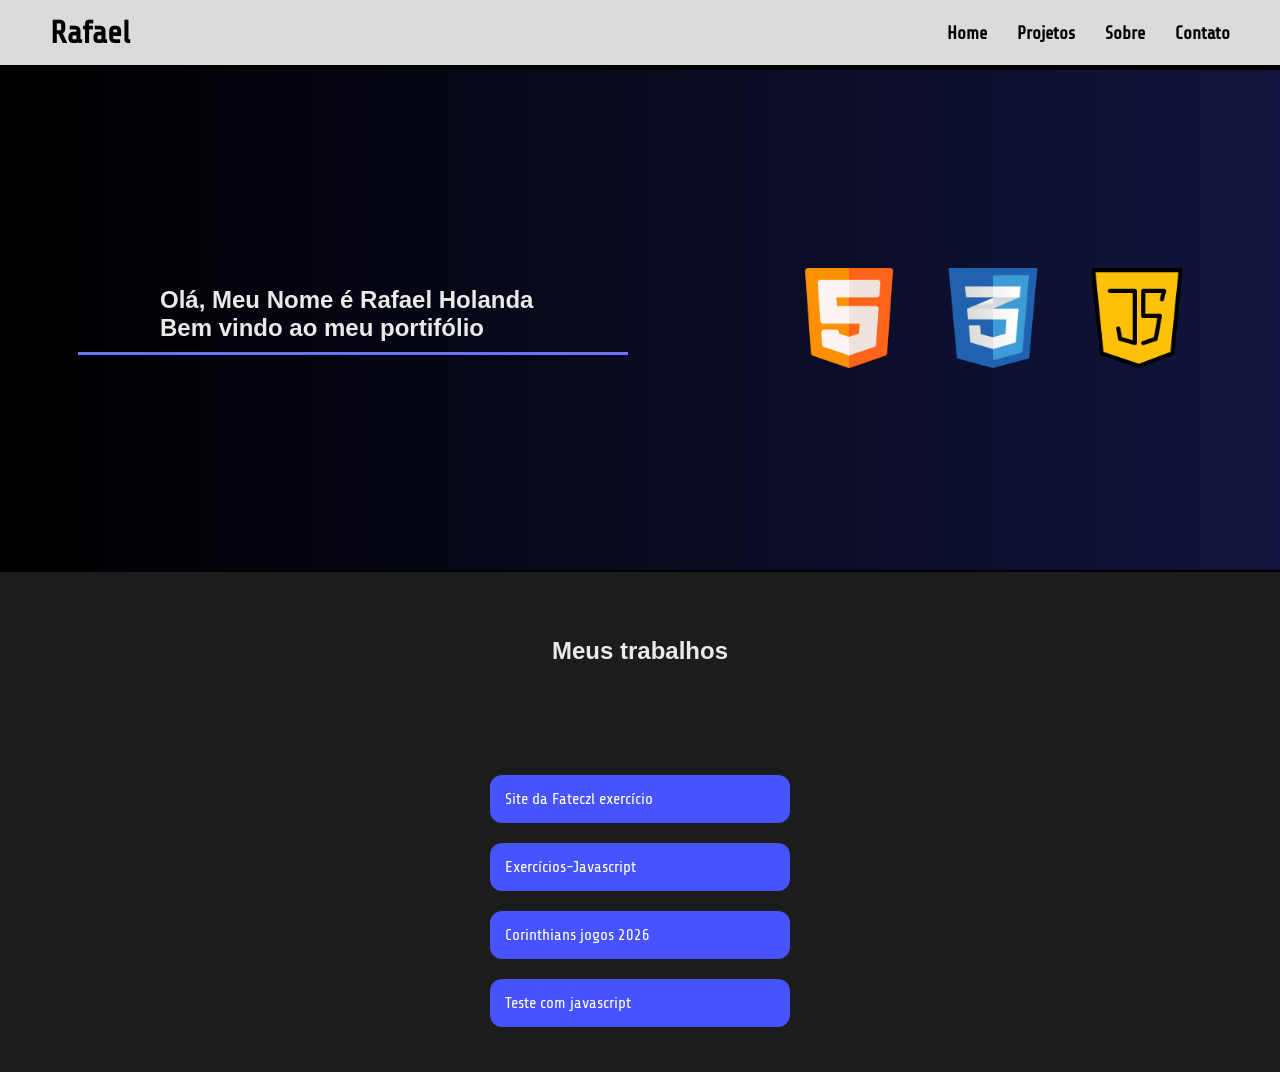
<file: Index.html>
<!DOCTYPE html>
<html lang="pt-Br">
<head>
  <meta charset="UTF-8">
  <meta name="viewport" content="width=device-width, initial-scale=1.0">
  <title>Meu portifólio</title>
  <link rel="preconnect" href="https://fonts.googleapis.com">
  <link rel="preconnect" href="https://fonts.gstatic.com" crossorigin>
  <link href="https://fonts.googleapis.com/css2?family=Share+Tech&display=swap" rel="stylesheet">
  <link rel="stylesheet" href="Css/indexStyle.css">
</head>
<body>
<header> 
  <h1>Rafael</h1>
  <nav>
  <a href="">Home</a>
  <a href="">Projetos</a>
  <a href="">Sobre</a>
  <a href="">Contato</a>
  </nav>
</header>
  <div id="interface">
    <div class="top"> 
      <div class="apresentacao-left">
        <section class="intro">
          <h1>Olá, Meu Nome é Rafael Holanda</h1>
          <h1>Bem vindo ao meu portifólio</h1>
        </section>
      </div>
      <div class="apresentacao-rigth">
        <section class="linguagens-imagens">
          <img src="Imagens/html.png">
          <img src="Imagens/css..png">
          <img src="Imagens/java-script_1199124.png">
        </section>
      </div>
    </div>
    <div class="meio"> 
      <h2>Meus trabalhos</h2>
        <div class="projetos">
          <a href="Site da Fateczl exercício.html">Site da Fateczl exercício</a>
          <a href="Exercícios-Javascript.html">Exercícios-Javascript</a>
          <a href="Corinthians jogos 2026.html">Corinthians jogos 2026</a>
          <a href="Teste com javascript.html">Teste com javascript</a>
      </div>
    </div>
  </div>
</body>
</html>
</file>
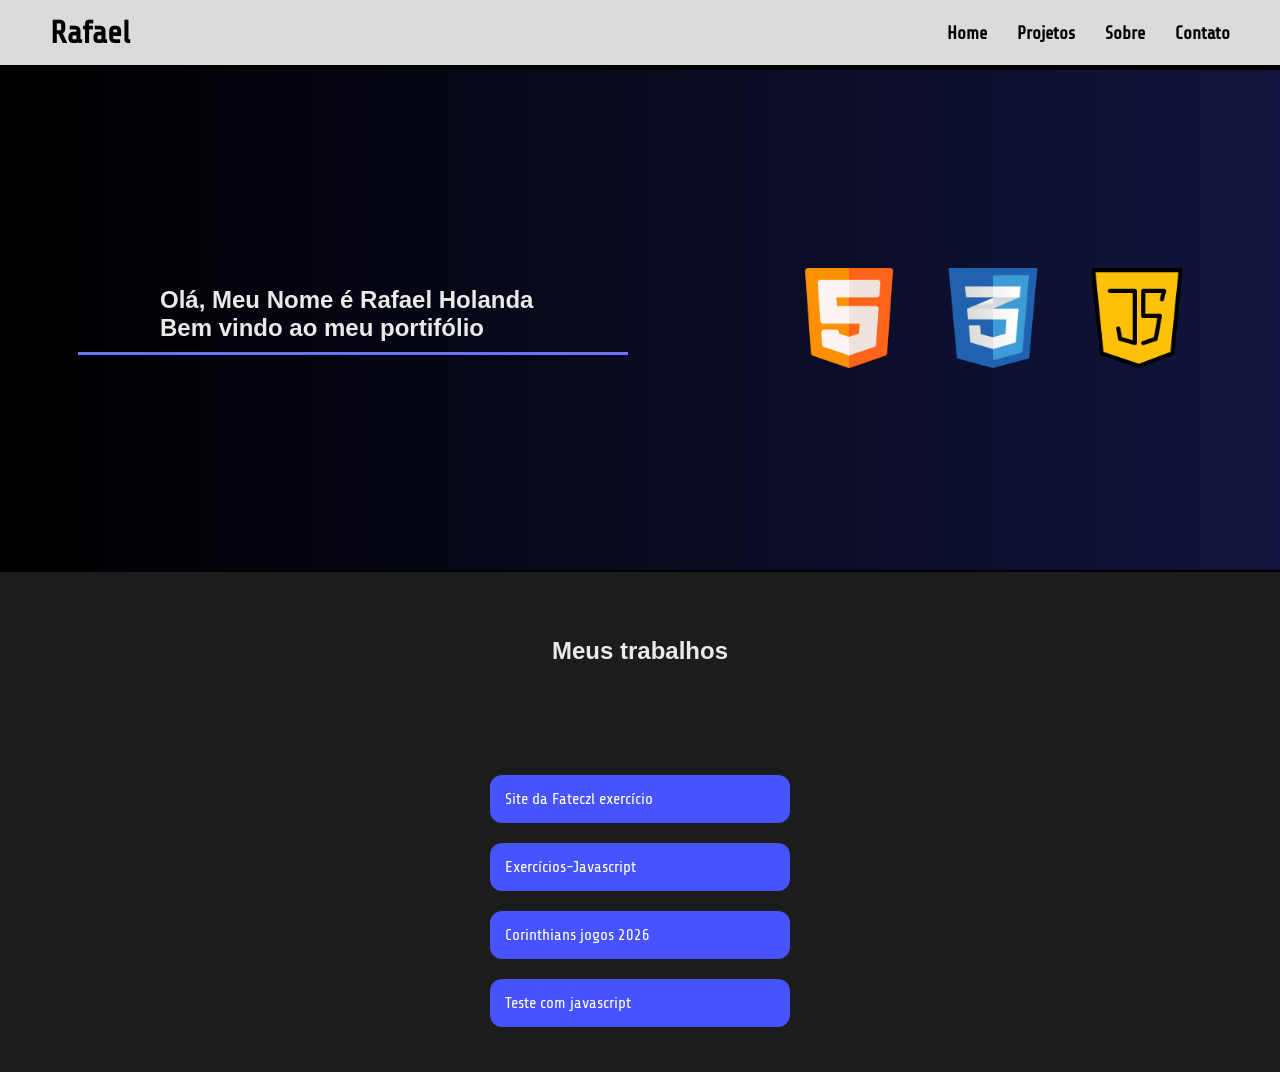
<file: index.html>
<!DOCTYPE html>
<html lang="pt-Br">
<head>
  <meta charset="UTF-8">
  <meta name="viewport" content="width=device-width, initial-scale=1.0">
  <title>Meu portifólio</title>
  <link rel="preconnect" href="https://fonts.googleapis.com">
  <link rel="preconnect" href="https://fonts.gstatic.com" crossorigin>
  <link href="https://fonts.googleapis.com/css2?family=Share+Tech&display=swap" rel="stylesheet">
  <link rel="stylesheet" href="Css/indexStyle.css">
</head>
<body>
<header> 
  <h1>Rafael</h1>
  <nav>
  <a href="">Home</a>
  <a href="">Projetos</a>
  <a href="">Sobre</a>
  <a href="">Contato</a>
  </nav>
</header>
  <div id="interface">
    <div class="top"> 
      <div class="apresentacao-left">
        <section class="intro">
          <h1>Olá, Meu Nome é Rafael Holanda</h1>
          <h1>Bem vindo ao meu portifólio</h1>
        </section>
      </div>
      <div class="apresentacao-rigth">
        <section class="linguagens-imagens">
          <img src="Imagens/html.png">
          <img src="Imagens/css..png">
          <img src="Imagens/java-script_1199124.png">
        </section>
      </div>
    </div>
    <div class="meio"> 
      <h2>Meus trabalhos</h2>
        <div class="projetos">
          <a href="Site da Fateczl exercício.html">Site da Fateczl exercício</a>
          <a href="Exercícios-Javascript.html">Exercícios-Javascript</a>
          <a href="Corinthians jogos 2026.html">Corinthians jogos 2026</a>
          <a href="Teste com javascript.html">Teste com javascript</a>
      </div>
    </div>
  </div>
</body>
</html>
</file>
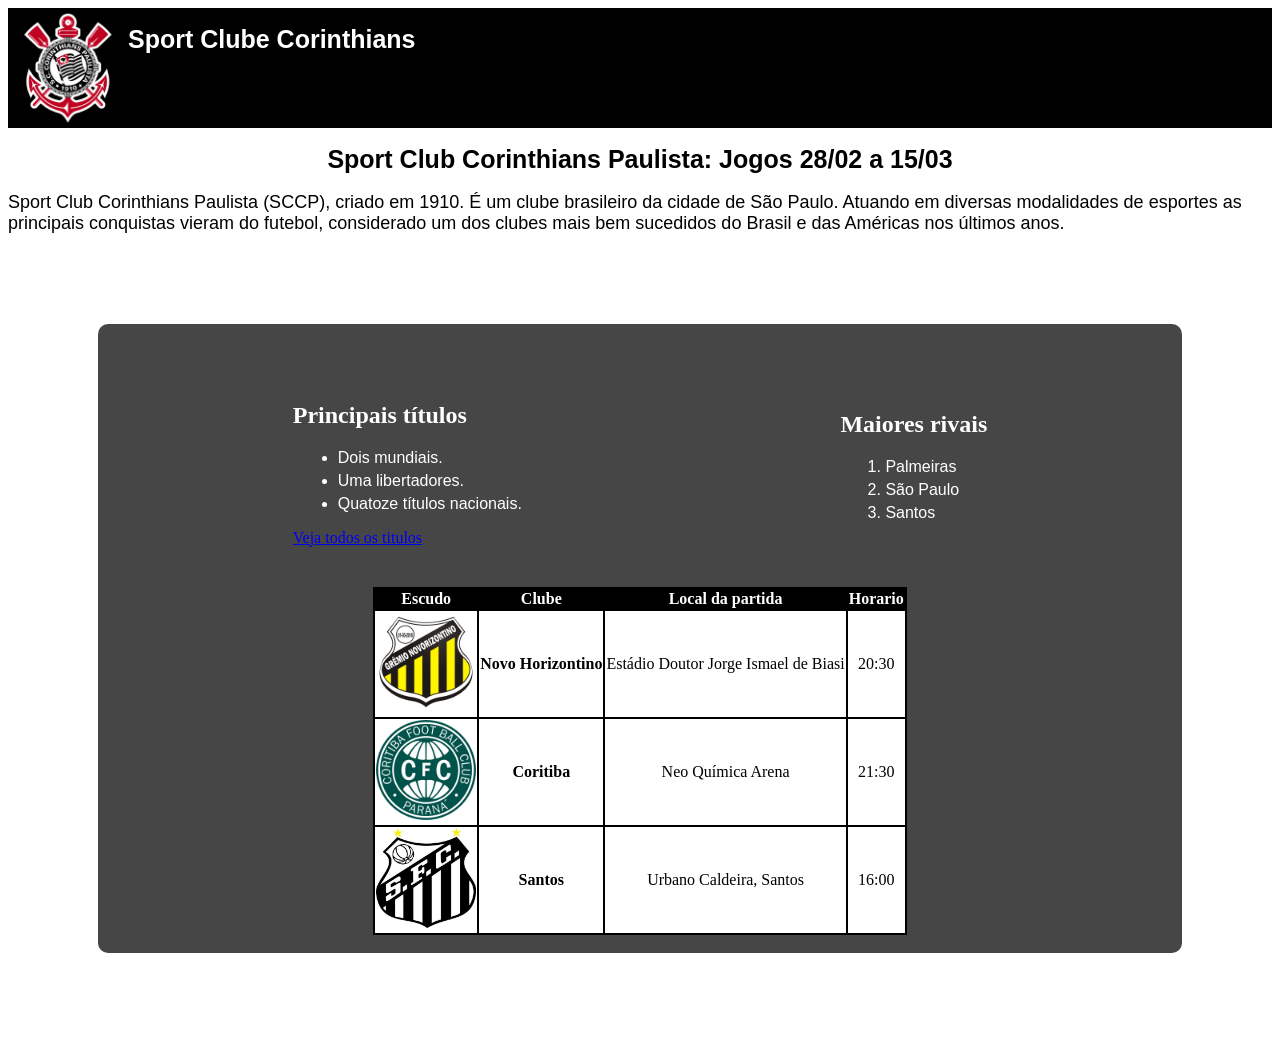
<file: Corinthians jogos 2026.html>
<!DOCTYPE html>
<html>
<head>
  <header>
    <img src="Imagens/Corinthians_simbolo.png" alt="Escudo do Corinthians" width="120" height="120">
    <h1>Sport Clube Corinthians</h1>
  </header>
  <title>Corinthians jogos 2026 28/02 a 15/03</title>
</head>
  <style>
    header{
      display: flex;
      background-color: black;
      color: white;
      margin: 0%;
    }
        table{
          border-collapse: collapse;border: 2px solid black;margin: auto;
            }
        th{
          background-color: black;color: white; border: 2px solid black;border-collapse: collapse;
          }
        td{
          text-align: center; border: 2px solid black; border-collapse: collapse;
          background-color: white;
        }
        .divlistas{

          margin:2vh;
          align-items: center;
          display: flex;
          margin: 40px;
          justify-content: space-around;
          gap: 40px;
        }
        .divprincipal{
            margin: 10vh;
            background-color:rgb(70, 70, 70);
            border-radius: 10px;
            box-shadow: 1dvh solid black;
            padding: 2vh;
        }
        li{
          color: white;
          font-family: Arial, Helvetica, sans-serif;
          margin: 5px;
        }
        .texto{
          font-size: 18px;
          font-family: Arial, Helvetica, sans-serif;
        }
        h1{
            text-align: center;
            font-family: Arial, Helvetica, sans-serif;
            font-size: 25px;
        }
  </style>
<body>
  <h1 style="text-align: center;">Sport Club Corinthians Paulista: Jogos 28/02 a 15/03</h1>
  <p class="texto">
   Sport Club Corinthians Paulista (SCCP), criado em 1910. É um clube brasileiro da cidade de São Paulo.
   Atuando em diversas modalidades de esportes as principais conquistas vieram do futebol,
   considerado um dos clubes mais bem sucedidos do Brasil e das Américas nos últimos anos.
   </p>
    <div class="divprincipal"> 
    <div class="divlistas"> 
      <div>
      <h2 style="color: white;">Principais títulos</h2>
      <ul> 
        <li>Dois mundiais.</li>
          <li> Uma libertadores.</li>
            <li>Quatoze títulos nacionais.</li>
      </ul>
        <a href="https://www.corinthians.com.br/clube/titulos">Veja todos os titulos</a>
        </div>
        <div>
        <h2 style="color: white;">Maiores rivais</h2>
          <ol>
            <li>Palmeiras</li>
              <li>São Paulo</li>
               <li>Santos</li>
          </ol>
      </div>
      </div>
        <table>
          <tr>
            <th>Escudo</th>
            <th>Clube</th>
            <th>Local da partida</th>
            <th>Horario</th>
          </tr>
          <tr>
            <td><a href="https://www.gremionovorizontino.com.br/" ><img src="Imagens/Grêmio_Novorizontino.png" alt="Escudo do Novorizontino" width="100" height="100" ></a></td>
            <td style="font-weight: bold;">Novo Horizontino</td>
            <td>Estádio Doutor Jorge Ismael de Biasi</td>
            <td>20:30</td>
          </tr>
            <tr>
              <td><a  href="https://www.coritiba.com.br/"><img src="Imagens/Coritiba_simbolo.png" alt="Escudo do Coritiba" width="100" height="100"></a></td>
              <td style="font-weight: bold;">Coritiba</td>
              <td>Neo Química Arena</td>
              <td>21:30</td>
              </tr>
            <tr>
              <td><a href="https://www.santosfc.com.br/"><img src="Imagens/escudoSantos.png" alt="Escudo do Santos" width="100" height="100"></a></td>
              <td style="font-weight: bold;">Santos</td>
              <td>Urbano Caldeira, Santos</td>
              <td>16:00</td>
            </tr>
        </table>
    </div>
    </body>
</html>
</file>
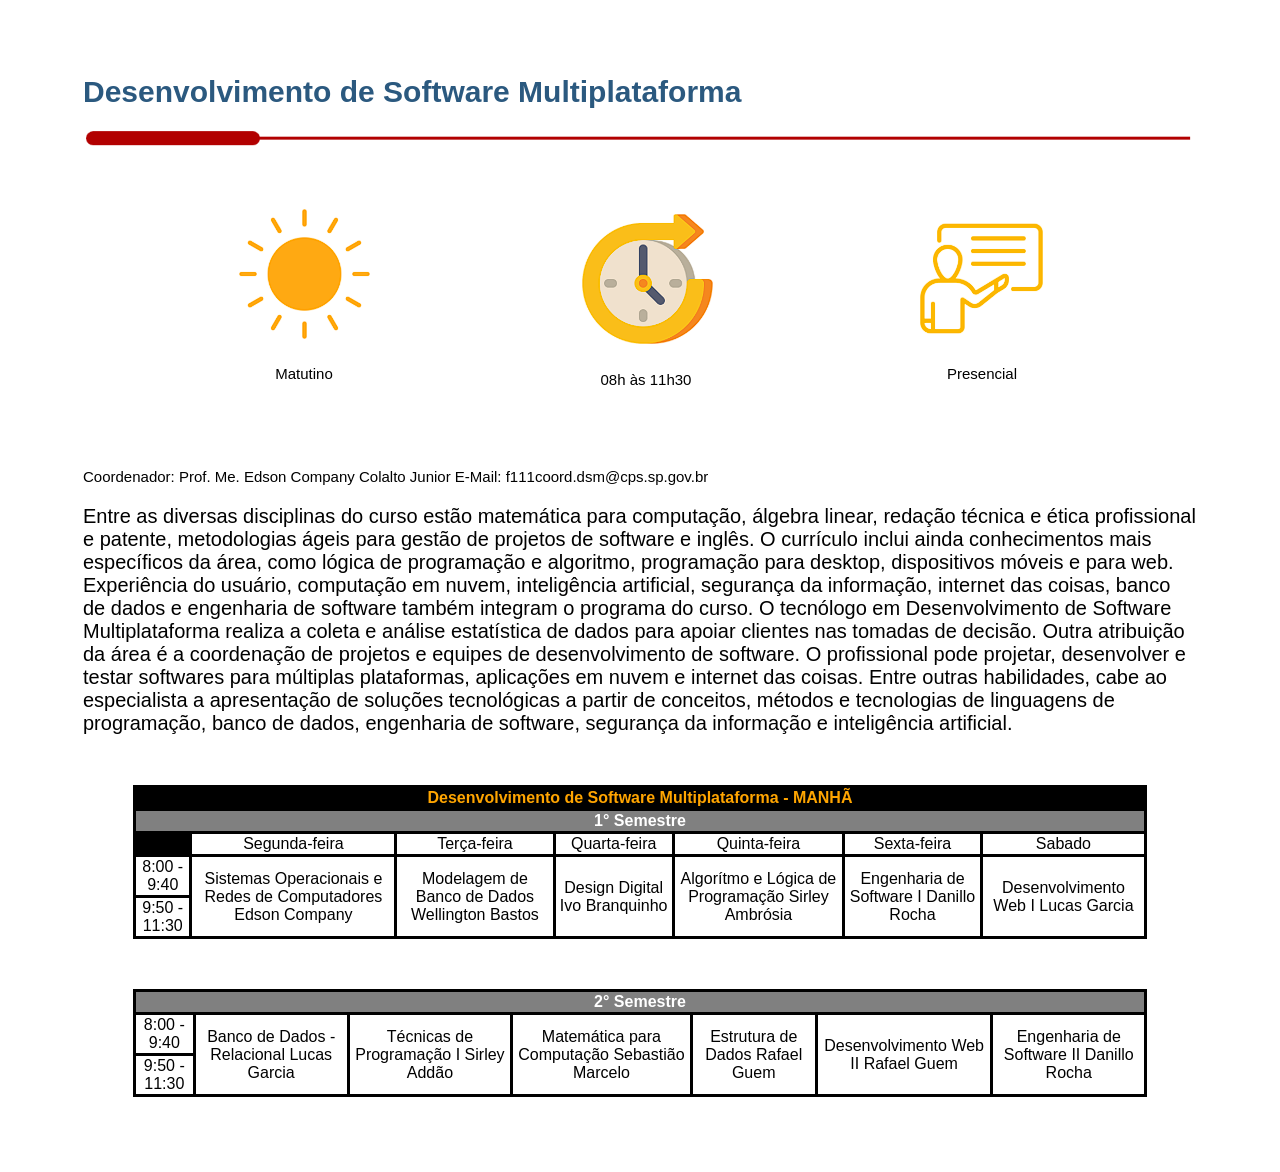
<file: Site da Fateczl exercício.html>
<!DOCTYPE html>
<html>
  <head>
    <title>Site da Fateczl exercício</title>
  </head>
    <body>
      <style>
        .divtabela{
          margin: 50px;
        }
       .div1{
        margin: 75px;
       }
       .div2{
        display: flex;
        justify-content: space-around;
        padding: 50px;
        text-align: center;
       }
       .letras{
        font-family: Arial;
        font-size: 20px;
       }
       .informação{
        font-family: Arial;
        font-size: 15px;
       }
       .imagem{
        max-width: 100%;
        height: auto;
       }
       .titulo{
        font-family: Arial;
        font-size: 30px;
        color: rgb(43, 89, 127);
        font-weight: bold;
       }
       .tabela{
        border-collapse: collapse;
       }
        table, td,th{
        border: 3px solid black;
        text-align: center;
        font-family: Arial;
       }
       .titulodatabela{
        font-family: Arial;
        font-weight: bold;
        color: orange;
        background-color: black;
       }
       .semestres{
        background-color: grey; 
        color: white;
        font-family: arial;
       }
      </style>
      <div class="div1">
        <h1 class="titulo">Desenvolvimento de Software Multiplataforma</h1>
        <img class="imagem" src="Imagens/redline.png">
          <div class="div2">
            <div><img src="Imagens/sol.png"><p class="informação">Matutino</p></div>
            <div><img src="Imagens/relogio.png"><p class="informação">08h às 11h30</p></div>
            <div><img src="Imagens/presencial.png"><p class="informação">Presencial</p></div>
          </div>
        <p class="letras" style="font-size: 15px;">Coordenador: Prof. Me. Edson Company Colalto Junior E-Mail: f111coord.dsm@cps.sp.gov.br</p>
        <p class="letras">
        Entre as diversas disciplinas do curso estão matemática para computação, álgebra linear, redação técnica e ética profissional e 
        patente, metodologias ágeis para gestão de projetos de software e inglês. O currículo inclui ainda conhecimentos mais específicos
        da área, como lógica de programação e algoritmo, programação para desktop, dispositivos móveis e para web. Experiência do usuário,
        computação em nuvem, inteligência artificial, segurança da informação, internet das coisas, banco de dados e engenharia de software
        também integram o programa do curso. O tecnólogo em Desenvolvimento de Software Multiplataforma realiza a coleta e análise estatística
        de dados para apoiar clientes nas tomadas de decisão. Outra atribuição da área é a coordenação de projetos e equipes de desenvolvimento
        de software. O profissional pode projetar, desenvolver e testar softwares para múltiplas plataformas, aplicações em nuvem e internet
        das coisas. Entre outras habilidades, cabe ao especialista a apresentação de soluções tecnológicas a partir de conceitos,
        métodos e tecnologias de linguagens de programação, banco de dados, engenharia de software, segurança da informação e inteligência
        artificial.
        </p>
        <div class="divtabela">
        <table class="tabela">
        <tr>
          <th colspan="7" class="titulodatabela">Desenvolvimento de Software Multiplataforma - MANHÃ</th>
        </tr>
        <tr>
          <th colspan="7" class="semestres">1° Semestre</th>
        </tr>
        <tr>
          <td style="background-color: black;"></td>
          <td>Segunda-feira</td>
          <td>Terça-feira</td>
          <td>Quarta-feira</td>
          <td>Quinta-feira</td>
          <td>Sexta-feira</td>
          <td>Sabado</td>
        </tr>
        <tr>
          <td>8:00 - 9:40</td>
          <td rowspan="2">Sistemas Operacionais e Redes de Computadores Edson Company</td>
          <td rowspan="2">Modelagem de Banco de Dados Wellington Bastos </td>
          <td rowspan="2">Design Digital Ivo Branquinho</td>
          <td rowspan="2">Algorítmo e Lógica de Programação Sirley Ambrósia</td>
          <td rowspan="2">Engenharia de Software I Danillo Rocha</td>
          <td rowspan="2">Desenvolvimento Web I Lucas Garcia</td>
        </tr>
        <tr>
          <td>9:50 - 11:30</td>
        </tr>
        </table>
        </div>
        <div class="divtabela">
        <table class="tabela">
        <tr>
          <th colspan="7" class="semestres">2° Semestre</th>
        </tr>
        <tr>
          <td>8:00 - 9:40</td>
          <td rowspan="2">Banco de Dados - Relacional Lucas Garcia</td>
          <td rowspan="2">Técnicas de Programação I Sirley Addão</td>
          <td rowspan="2">Matemática para Computação Sebastião Marcelo</td>
          <td rowspan="2">Estrutura de Dados Rafael Guem</td> 
          <td rowspan="2">Desenvolvimento Web II Rafael Guem</td>
          <td rowspan="2">Engenharia de Software II Danillo Rocha</td>
        </tr>
        <tr>
          <td>9:50 - 11:30</td>
        </tr>
        </table>
      </div>
      </div>
    </body>
</html>
</file>
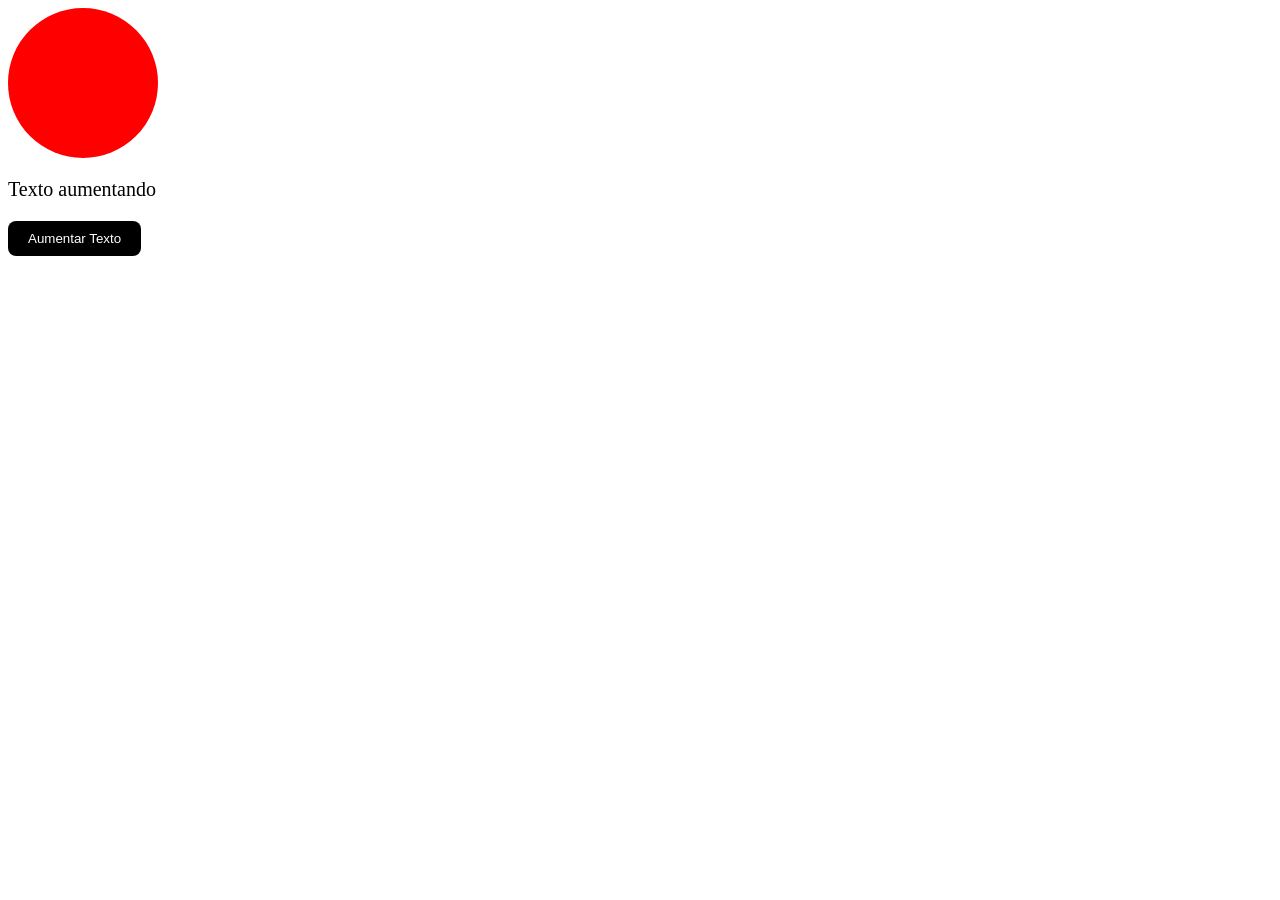
<file: Teste com javascript.html>
<!DOCTYPE html>
<html lang="pt-BR">
<head>
    <meta charset="UTF-8">
    <meta name="viewport" content="width=device-width, initial-scale=1.0">
    <title>Atividade com javascript</title>
    <link rel="stylesheet" href="Css/Javastyle.css">
</head>
<body>
    <div id="Circulo" onclick="mudarCor()"></div>
    <p id="texto">Texto aumentando</p>
    <button onclick="aumentarTexto()">Aumentar Texto</button>
    <script src="Javascript/script.js"></script>
</body>
</html>
</file>
<file: Css/indexStyle.css>
*{
  font-family: "Share Tech", sans-serif;
  font-weight: 400;
  font-style: normal;
}
body{
  margin: 0;
  padding: 0;
  background-color: rgb(0, 0, 0);
}
header{
  background-color: rgb(219, 219, 219);
  height: 25px;
  border-bottom: 3px solid #000000;
  display: flex;
  justify-content: space-between;
  align-items: center;
  padding: 20px 50px;
}
header h1{
  font-weight: bold;
}
nav{
    display: flex;
    gap: 30px;
}
nav a{
    
    color: rgb(0, 0, 0);
    font-size: 18px;
    font-weight: bold;

    transition: 0.3s;
}

a{
  text-decoration: none;
  color: inherit;
  color: azure;
}
#interface{
  display: flex;
  flex-direction: column;
}
.intro h1{
  margin-left: 15%;
  margin-top: 0;
  margin-bottom: 0;
  font-family: "Oswald", sans-serif;
  color: #EAEAEA;
  font-weight: bold;
    
}
.top{
  display: flex;
  justify-content: space-around;
  align-items: center;
  position: relative;
  height: 500px;
  width: 100%;
  overflow: hidden;
  background: linear-gradient(270deg, #000000, #4753ff7c, #000);
  background-size: 400% 400%;
  animation: gradientWave 30s ease-in-out infinite;
  border: 2px solid black;
}
.apresentacao-left{
  width: 550px;
  border-bottom: 3px solid #6a74ff;
  padding-bottom: 10px;
  
}
.linguagens-imagens img{
  width: 100px;
  height: auto;
  margin: 20px;
  transition: 1s;
}
.linguagens-imagens img:hover{
  scale: calc(1.2);
  transition: 1s;
}
.meio{
  display: flex;
  justify-content: space-around;
  flex-direction: column;
  align-items: center;
  height: 500px;
  width: 100%;
  background-color: #1c1c1c;
}
.meio h2{
  color: #EAEAEA;
  font-family: "Oswald", sans-serif;
  color: #EAEAEA;
  font-weight: bold;
}
.projetos{
    display: flex;
    flex-direction: column;

    gap: 20px;

    width: 300px;
}

.projetos a{
    text-decoration: none;

    color: white;

    background: #4753ff;

    padding: 15px;

    border-radius: 12px;

    transition: 0.3s;
}

.projetos a:hover{
    transform: scale(1.03);
}
@keyframes gradientWave {
  0% {
    background-position: 0% 50%;
  }
  50% {
    background-position: 100% 50%;
  }
  100% {
    background-position: 0% 50%;
  }
}
</file>
<file: Css/Javastyle.css>
#Circulo{
 width: 150px;
 height: 150px;
 background-color: red;
 border-radius: 50%;
 cursor: pointer;
 transition: 0.3s;
}
#texto{
  font-size: 20px;
  transition: 0.3s;
}
button{
  padding: 10px 20px;
  cursor: pointer;
  border: none;
  background-color: black;
  color: white;
  border-radius: 8px;
}
button:hover{
  background-color: gray;
}
</file>
